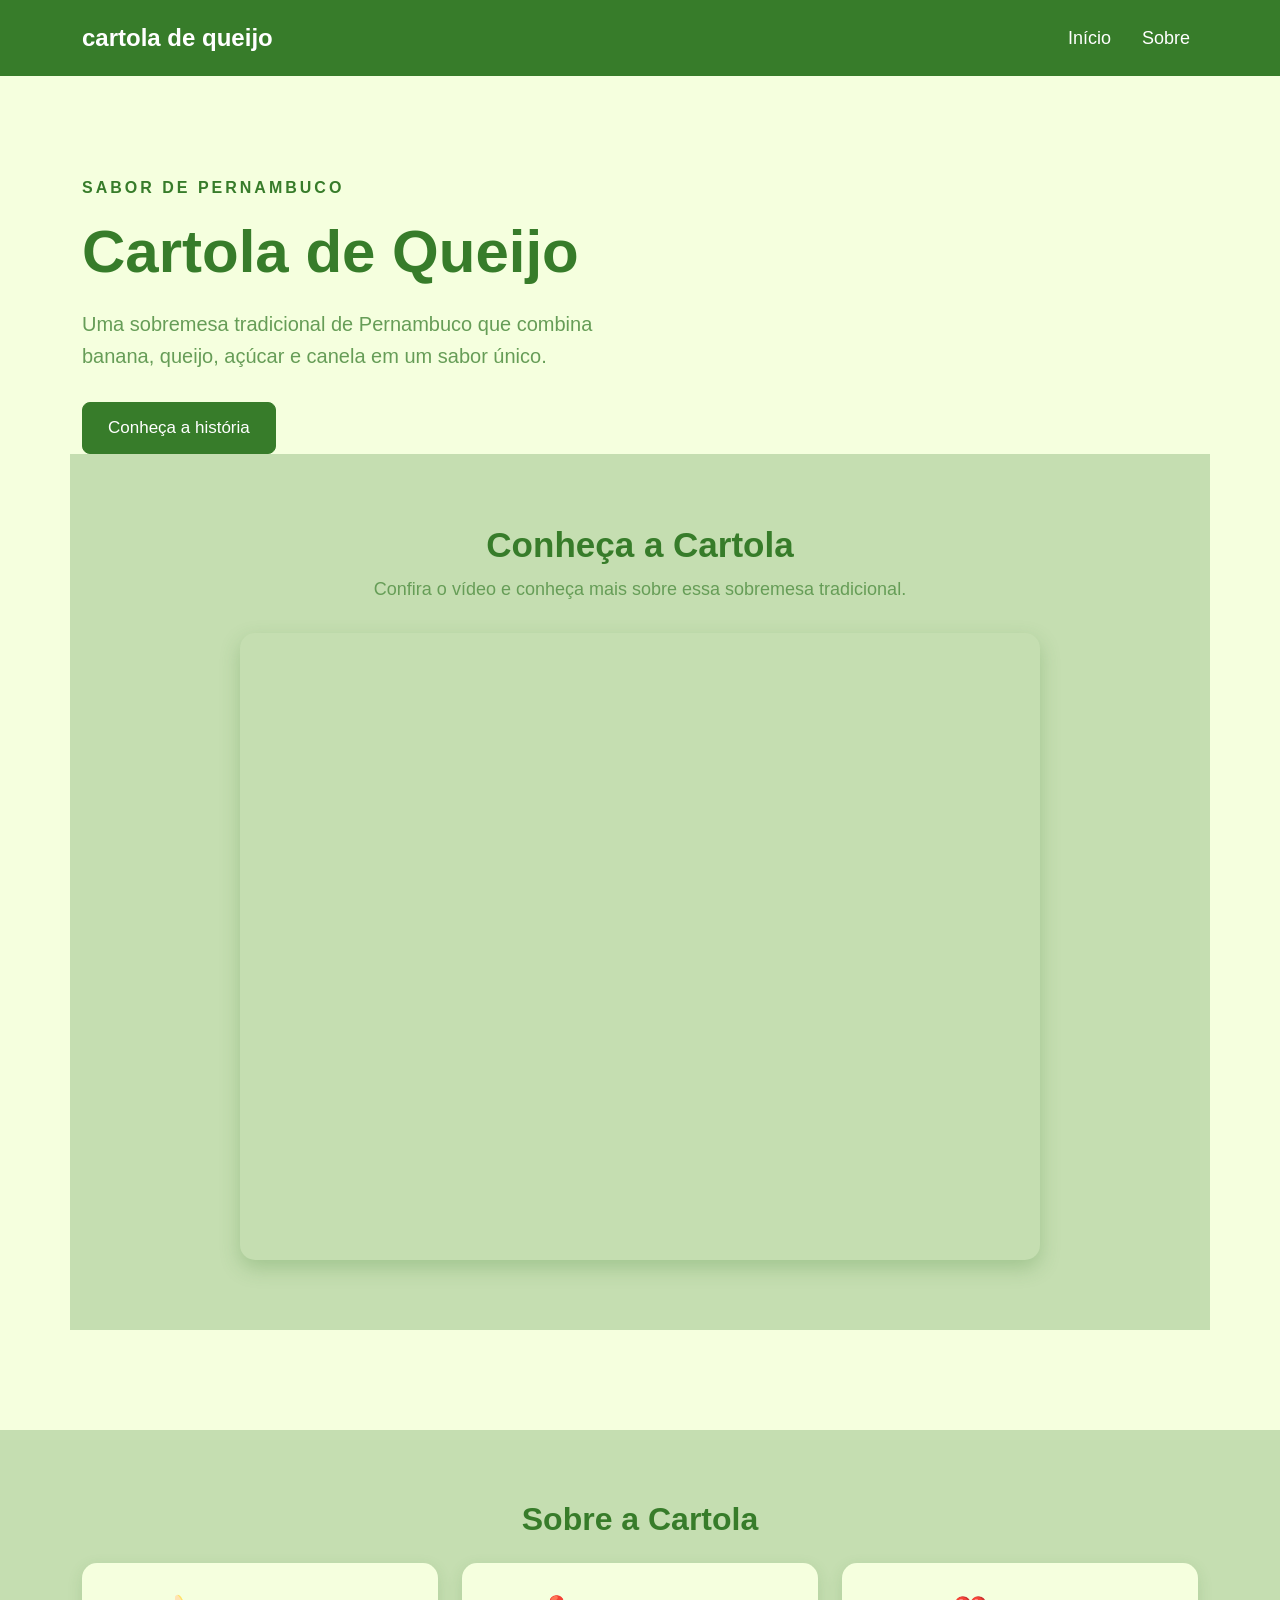
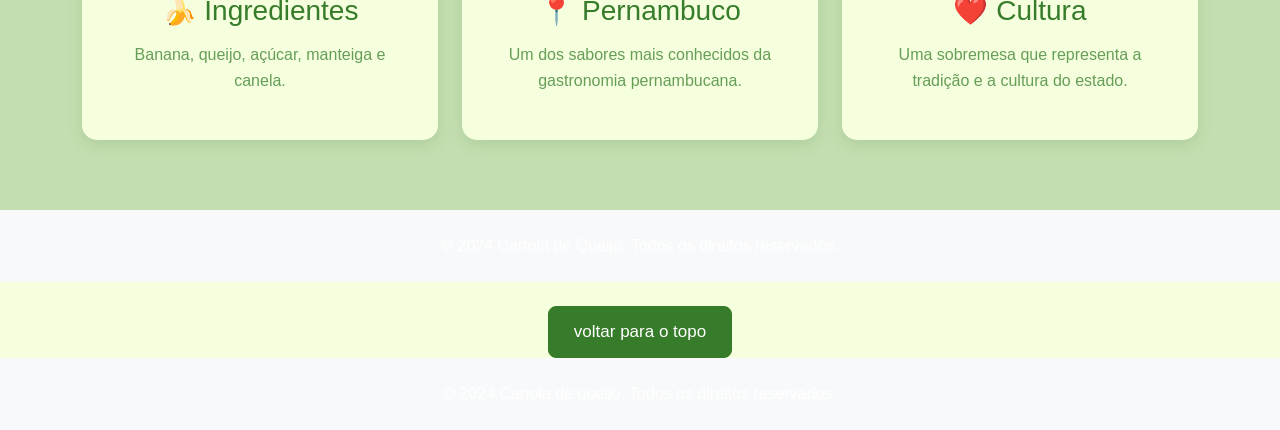
<file: index.html>
<!DOCTYPE html>
<html lang="pt-BR">

<head>
    <meta charset="UTF-8">
    <link rel="preconnect" href="https://fonts.googleapis.com">
 <link rel="preconnect" href="https://fonts.gstatic.com" crossorigin>
 <link href="https://fonts.googleapis.com/css2?family=Atma:wght@300;400;500;600;700&family=Expletus+Sans:ital,wght@0,400..700;1,400..700&family=Offside&display=swap" rel="stylesheet">

    <meta name="viewport" content="width=device-width, initial-scale=1.0">

    <title> </title>

    <!-- Bootstrap CSS -->
    <link
        href="https://cdn.jsdelivr.net/npm/bootstrap@5.3.3/dist/css/bootstrap.min.css"
        rel="stylesheet">

    <!-- CSS próprio -->
    <link rel="stylesheet" href="style.css">
</head>

<body>

    <!-- Navbar -->
    <nav class="navbar navbar-expand-lg bg-body-tertiary">

        <div class="container">

            <a class="navbar-brand" href="index.html">
                cartola de queijo
            </a>

            <div class="navbar-nav">

                <a class="nav-link" href="index.html">
                    Início
                </a>

                <a class="nav-link" href="sobre.html">
                    Sobre
                </a>

            </div>

        </div>

    </nav>
    


    <!-- Página principal -->
    <main>

        <section class="principal">

            <div class="container">

                <div class="row align-items-center">

                    <!-- Texto -->
                    <div class="col-md-6">

                        <p class="texto-pequeno">
                            SABOR DE PERNAMBUCO
                        </p>

                        <h1>
                            Cartola de Queijo
                        </h1>

                        <p class="descricao">
                            Uma sobremesa tradicional de Pernambuco
                            que combina banana, queijo, açúcar e canela
                            em um sabor único.
                        </p>

                        <a href="sobre.html" class="btn btn-primary">
                            Conheça a história
                        </a>

                    </div>


                   <!-- Vídeo -->
<section class="video">
    <div class="container text-center">

        <h2> Conheça a Cartola</h2>

        <p>
            Confira o vídeo e conheça mais sobre essa sobremesa tradicional.
        </p>

        <div class="video-container">

            <iframe
                src="https://www.youtube.com/embed/WI_LFgXNgHQ"
                title="Vídeo sobre a Cartola de Queijo"
                allow="accelerometer; autoplay; clipboard-write; encrypted-media; gyroscope; picture-in-picture; web-share"
                allowfullscreen>
            </iframe>

        </div>

    </div>
</section>

                </div>

            </div>

        </section>


        <!-- Destaques -->
        <section class="destaques">

            <div class="container">

                <h2 class="text-center mb-4">
                    Sobre a Cartola
                </h2>

                <div class="row g-4">

                    <div class="col-md-4">
                        <div class="card h-100">
                            <div class="card-body text-center">

                                <h3>🍌 Ingredientes</h3>

                                <p>
                                    Banana, queijo, açúcar,
                                    manteiga e canela.
                                </p>

                            </div>
                        </div>
                    </div>


                    <div class="col-md-4">
                        <div class="card h-100">
                            <div class="card-body text-center">

                                <h3>📍 Pernambuco</h3>

                                <p>
                                    Um dos sabores mais conhecidos
                                    da gastronomia pernambucana.
                                </p>

                            </div>
                        </div>
                    </div>


                    <div class="col-md-4">
                        <div class="card h-100">
                            <div class="card-body text-center">

                                <h3>❤️ Cultura</h3>

                                <p>
                                    Uma sobremesa que representa
                                    a tradição e a cultura do estado.
                                </p>

                            </div>
                        </div>
                    </div>

                </div>

            </div>

        </section>

    </main>


    <!-- Rodapé -->
    <footer class="bg-body-tertiary text-center py-4">

        <p class="mb-0">
            &copy; 2024 Cartola de Queijo. Todos os direitos reservados.
        </p>

    </footer>

</body>

</html>



    <!-- Voltar -->
        <div class="text-center mt-4">

            <a href="index.html" class="btn btn-primary">
                voltar para o topo
            </a>

        </div>
        <footer class="bg-body-tertiary text-center py-4">

        <p class="mb-0">
            &copy; 2024 Cartola de queijo. Todos os direitos reservados.
        </p>

    </footer>
</file>
<file: style.css>
/* =========================
   CONFIGURAÇÃO GERAL
========================= */

body {
    margin: 0;
    font-family: Arial, sans-serif;
    background-color: #F5FFDE;
    color: #222;
}


/* =========================
   NAVBAR
========================= */

.navbar {
    background-color: #377C2A !important;
    padding: 15px 0;
}

.navbar-brand {
    color: white !important;
    font-size: 24px;
    font-weight: 600;
}

.nav-link {
    color: white !important;
    font-size: 18px;
    margin-left: 15px;
}

.nav-link:hover {
    color: #C5DEB1 !important;
}


/* =========================
   PÁGINA PRINCIPAL
========================= */

.principal {
    padding: 100px 0;
    background-color: #F5FFDE;
}

.texto-pequeno {
    color: #377C2A;
    font-weight: bold;
    letter-spacing: 3px;
}

.principal h1 {
    font-size: 60px;
    font-weight: bold;
    color: #377C2A;
    margin-bottom: 20px;
}

.descricao {
    font-size: 20px;
    color: #669D57;
    line-height: 1.6;
    margin-bottom: 30px;
}


/* =========================
   BOTÃO
========================= */

.btn-primary {
    background-color: #377C2A;
    border-color: #377C2A;
    padding: 12px 25px;
    border-radius: 8px;
    font-size: 17px;
}

.btn-primary:hover {
    background-color: #669D57;
    border-color: #669D57;
}


/* =========================
   IMAGEM
========================= */

.imagem-cartola {
    width: 400px;
    height: 400px;
    object-fit: cover;
    border-radius: 50%;
    border: 8px solid #C5DEB1;
    box-shadow: 0 10px 25px rgba(55, 124, 42, 0.25);
}

/* =========================
   VÍDEO
========================= */

.video {
    padding: 70px 0;
    background-color: #C5DEB1;
}

.video h2 {
    color: #377C2A;
    font-size: 35px;
    font-weight: bold;
    margin-bottom: 10px;
}

.video p {
    color: #669D57;
    font-size: 18px;
    margin-bottom: 30px;
}

.video-container {
    max-width: 800px;
    margin: auto;
    position: relative;
    padding-bottom: 56.25%;
    height: 0;
    overflow: hidden;
    border-radius: 15px;
    box-shadow: 0 8px 20px rgba(55, 124, 42, 0.25);
}

.video-container iframe {
    position: absolute;
    top: 0;
    left: 0;
    width: 100%;
    height: 100%;
    border: none;
}
/* =========================
   DESTAQUES
========================= */

.destaques {
    padding: 70px 0;
    background-color: #C5DEB1;
}

.destaques h2 {
    color: #377C2A;
    font-weight: bold;
}


/* =========================
   CARDS
========================= */

.card {
    border: none;
    border-radius: 15px;
    background-color: #F5FFDE;
    box-shadow: 0 5px 15px rgba(55, 124, 42, 0.15);
    padding: 15px;
    transition: 0.3s;
}

.card:hover {
    transform: translateY(-7px);
    box-shadow: 0 10px 20px rgba(55, 124, 42, 0.25);
}

.card h3 {
    color: #377C2A;
    margin-bottom: 15px;
}

.card p {
    color: #669D57;
    line-height: 1.6;
}


/* =========================
   RODAPÉ
========================= */

footer {
    background-color: #377C2A !important;
    color: white;
}

footer p {
    margin: 10;
}


/* =========================
   CELULAR
========================= */

@media (max-width: 768px) {

    .principal {
        text-align: center;
        padding: 60px 20px;
    }

    .principal h1 {
        font-size: 42px;
    }

    .descricao {
        font-size: 18px;
    }

    .imagem-cartola {
        width: 280px;
        height: 280px;
        margin-top: 40px;
    }

    .navbar-nav {
        margin-top: 10px;
    }
}
</file>
